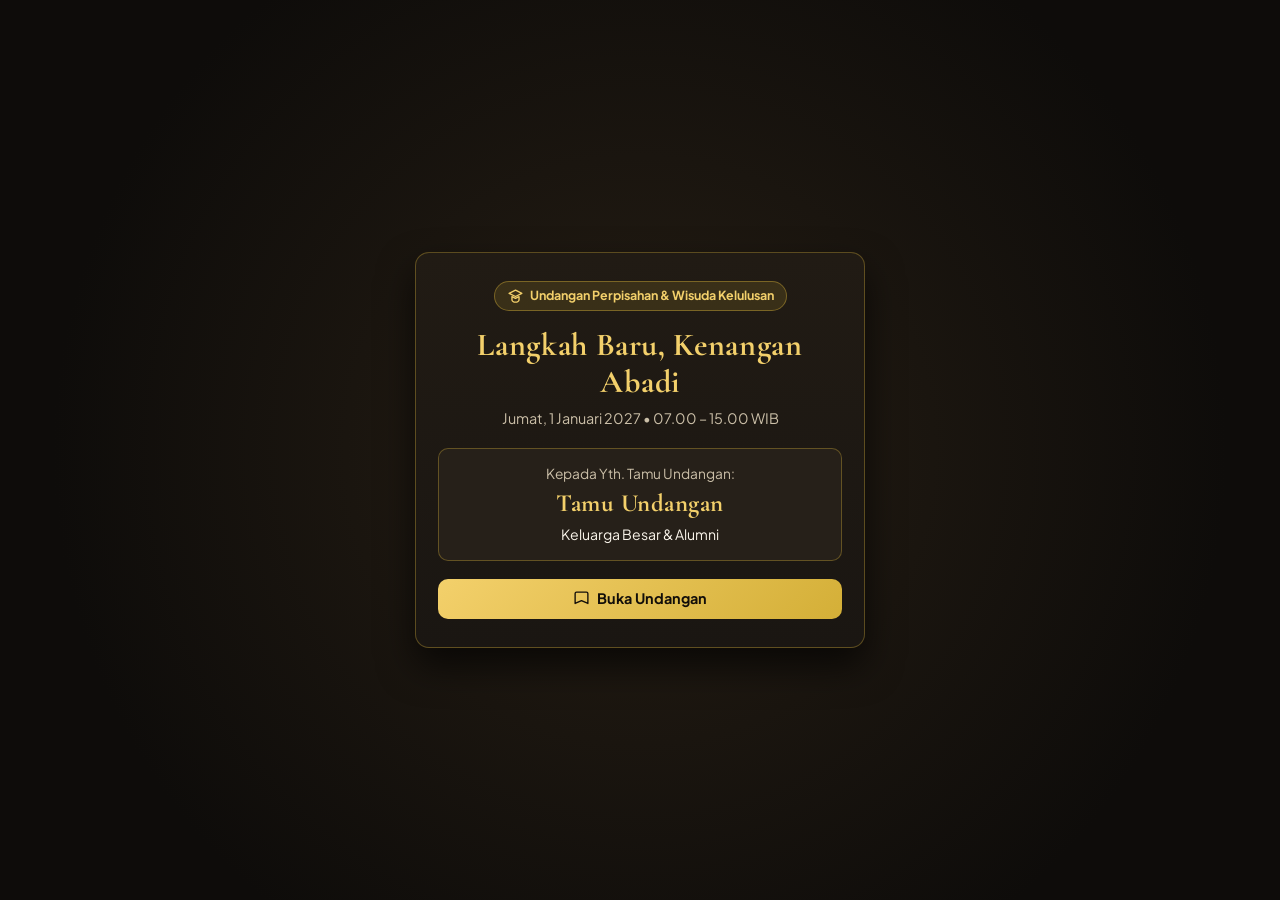
<file: blast/index.html>
<!DOCTYPE html>
<html lang="id">
<head>
  <meta charset="UTF-8">
  <meta name="viewport" content="width=device-width, initial-scale=1.0">
  <title>Undangan Perpisahan & Wisuda Kelulusan</title>
  <link href="https://fonts.googleapis.com/css2?family=Cormorant+Garamond:wght@600;700&family=Plus+Jakarta+Sans:wght@400;600;700&display=swap" rel="stylesheet">
  <link rel="stylesheet" href="../css/style.css">
</head>
<body>
  <audio id="bgMusic" loop preload="auto">
    <source src="../assets/kelulusan.mp3" type="audio/mpeg">
  </audio>

  <section id="invitationCover" class="cover-overlay" aria-label="Sampul Undangan">
    <div class="cover-card">
      <span class="badge-event">
        <svg class="ico" viewBox="0 0 24 24" aria-hidden="true"><path d="M12 3l9 4.5-9 4.5-9-4.5L12 3zm-5 9.2v4.3c0 1.7 2.2 3.5 5 3.5s5-1.8 5-3.5v-4.3l-5 2.5-5-2.5z"/></svg>
        Undangan Perpisahan & Wisuda Kelulusan
      </span>
      <h1 class="cover-title">Langkah Baru, Kenangan Abadi</h1>
      <p class="cover-subtitle">Jumat, 1 Januari 2027 • 07.00 – 15.00 WIB</p>
      <div class="cover-guest-box">
        <span class="muted-sm">Kepada Yth. Tamu Undangan:</span>
        <strong id="coverGuestName" class="cover-guest-name">Tamu Undangan</strong>
        <span id="coverGuestInstansi" class="cover-guest-instansi">Keluarga Besar & Alumni</span>
      </div>
      <button type="button" id="openInvitationBtn" class="btn btn-primary" onclick="window.bukaUndangan()">
        <svg class="ico" viewBox="0 0 24 24" aria-hidden="true"><path d="M3 19V5a2 2 0 012-2h14a2 2 0 012 2v14l-9-4-9 4z"/></svg>
        Buka Undangan
      </button>
    </div>
  </section>

  <button type="button" id="musicToggleBtn" class="floating-music-btn" aria-label="Kontrol Backsound">
    <svg class="ico" viewBox="0 0 24 24" aria-hidden="true"><path d="M9 18V5l12-2v13M9 18a3 3 0 11-6 0 3 3 0 016 0zm12-2a3 3 0 11-6 0 3 3 0 016 0z"/></svg>
    <span id="musicStatusText">Backsound: Off</span>
  </button>

  <main id="mainInvitation" class="container invitation-hidden">
    <header class="hero-header">
      <span class="badge-event">
        <svg class="ico" viewBox="0 0 24 24" aria-hidden="true"><path d="M12 2l2.9 6.26L22 9.27l-5 4.87L18.18 21 12 17.77 5.82 21 7 14.14l-5-4.87 7.1-1.01L12 2z"/></svg>
        Perpisahan & Wisuda Kelulusan
      </span>
      <h1>Acara Perpisahan & Kelulusan</h1>
      <p class="tagline">Merayakan Perjalanan, Menyambut Masa Depan • 07.00 – 15.00 WIB</p>
    </header>

    <section class="card reveal-on-scroll greeting-box">
      <p class="muted-sm">Kepada Yth. Bapak/Ibu / Rekan / Alumni:</p>
      <h2 id="inviteHeaderName">Memuat Nama Tamu...</h2>
      <p id="inviteInstansiName" class="muted-sm">Memuat Instansi / Angkatan...</p>
    </section>

    <section class="card reveal-on-scroll text-center">
      <h3 class="section-title justify-center">
        <svg class="ico ico-gold" viewBox="0 0 24 24" aria-hidden="true"><path d="M12 6v6l4 2m6-2a10 10 0 11-20 0 10 10 0 0120 0z"/></svg>
        Menuju Acara Perpisahan (Pukul 07.00 WIB)
      </h3>
      <div class="countdown-container" id="countdown">
        <div class="countdown-box"><span class="number" id="days">00</span><span class="label">Hari</span></div>
        <div class="countdown-box"><span class="number" id="hours">00</span><span class="label">Jam</span></div>
        <div class="countdown-box"><span class="number" id="minutes">00</span><span class="label">Menit</span></div>
        <div class="countdown-box"><span class="number" id="seconds">00</span><span class="label">Detik</span></div>
      </div>
      <div class="calendar-actions">
        <button type="button" id="downloadIcsBtn" class="btn btn-primary btn-auto">
          <svg class="ico" viewBox="0 0 24 24" aria-hidden="true"><path d="M8 2v4m8-4v4M3 10h18M5 4h14a2 2 0 012 2v14a2 2 0 01-2 2H5a2 2 0 01-2-2V6a2 2 0 012-2z"/></svg>
          Simpan Kalender (.ics)
        </button>
        <a id="googleCalendarLink" href="#" target="_blank" rel="noopener noreferrer" class="btn btn-secondary btn-auto">
          <svg class="ico ico-gold" viewBox="0 0 24 24" aria-hidden="true"><path d="M12 8v8m-4-4h8M5 4h14a2 2 0 012 2v14a2 2 0 01-2 2H5a2 2 0 01-2-2V6a2 2 0 012-2z"/></svg>
          Google Calendar
        </a>
      </div>
    </section>

    <section class="info-grid reveal-on-scroll">
      <div class="info-item">
        <div class="icon-center"><svg class="ico ico-lg ico-gold" viewBox="0 0 24 24" aria-hidden="true"><path d="M8 2v4m8-4v4M3 10h18M5 4h14a2 2 0 012 2v14a2 2 0 01-2 2H5a2 2 0 01-2-2V6a2 2 0 012-2z"/></svg></div>
        <h4>Hari, Tanggal</h4>
        <p id="eventDateText">Jumat, 1 Januari 2027</p>
      </div>
      <div class="info-item">
        <div class="icon-center"><svg class="ico ico-lg ico-gold" viewBox="0 0 24 24" aria-hidden="true"><path d="M12 6v6l4 2m6-2a10 10 0 11-20 0 10 10 0 0120 0z"/></svg></div>
        <h4>Waktu Acara</h4>
        <p>07.00 – 15.00 WIB</p>
      </div>
      <div class="info-item info-full">
        <div class="icon-center"><svg class="ico ico-lg ico-gold" viewBox="0 0 24 24" aria-hidden="true"><path d="M12 21s7-5.686 7-11a7 7 0 10-14 0c0 5.314 7 11 7 11zm0-8a3 3 0 100-6 3 3 0 000 6z"/></svg></div>
        <h4>Lokasi Acara</h4>
        <p>Jl. Magnolia VI No.6, Jelupang, Kec. Serpong Utara, Kota Tangerang Selatan</p>
      </div>
    </section>

    <section class="card reveal-on-scroll text-center">
      <h3 class="section-title justify-center">
        <svg class="ico ico-gold" viewBox="0 0 24 24" aria-hidden="true"><path d="M12 21s7-5.686 7-11a7 7 0 10-14 0c0 5.314 7 11 7 11zm0-8a3 3 0 100-6 3 3 0 000 6z"/></svg>
        Lokasi & Kenang-Kenangan Angkatan
      </h3>
      <p class="section-desc">Acara berlangsung pukul <strong>07.00 – 15.00 WIB</strong>. Salin rekening panitia di bawah jika berkenan.</p>
      <div class="copy-box">
        <div>
          <span class="muted-sm">Rekening Kenang-Kenangan (BCA)</span>
          <strong id="rekeningText" class="text-gold">1234567890 a.n. Panitia Kelulusan</strong>
        </div>
        <button type="button" id="copyRekeningBtn" class="btn btn-primary btn-auto">
          <svg class="ico" viewBox="0 0 24 24" aria-hidden="true"><path d="M8 4h11a2 2 0 012 2v11M4 8h11a2 2 0 012 2v10a2 2 0 01-2 2H6a2 2 0 01-2-2V10a2 2 0 012-2z"/></svg>
          Salin
        </button>
      </div>
      <div id="copyToast" class="copy-toast" role="status" aria-live="polite"></div>
      <div class="map-container">
        <iframe
          src="https://www.google.com/maps/embed?pb=!1m18!1m12!1m3!1d3965.803875328574!2d106.6855!3d-6.3522!2m3!1f0!2f0!3f0!3m2!1i1024!2i768!4f13.1!3m3!1m2!1s0x2e69eef26b772421%3A0x8e2c7a7238e833b4!2sSMK%20Negeri%206%20Kota%20Tangerang%20Selatan!5e0!3m2!1sid!2sid!4v1700000000000!5m2!1sid!2sid"
          width="100%" height="250" style="border:0;" allowfullscreen="" loading="lazy">
        </iframe>
      </div>
      <a href="https://maps.google.com/?q=SMKN+6+Kota+Tangerang+Selatan" target="_blank" rel="noopener noreferrer" class="btn btn-secondary btn-map">
        <svg class="ico ico-gold" viewBox="0 0 24 24" aria-hidden="true"><path d="M9 20l-5.447-2.724A1 1 0 013 16.382V5.618a1 1 0 011.447-.894L9 7m0 13l6-3m-6 3V7m6 10l5.447 2.724A1 1 0 0021 18.382V7.618a1 1 0 00-.553-.894L15 4m0 13V4m0 0L9 7"/></svg>
        Buka Petunjuk Arah (Google Maps)
      </a>
    </section>

    <section class="card reveal-on-scroll">
      <h2 class="section-title justify-center">
        <svg class="ico ico-gold" viewBox="0 0 24 24" aria-hidden="true"><path d="M4 6a2 2 0 012-2h12a2 2 0 012 2v12a2 2 0 01-2 2H6a2 2 0 01-2-2V6zm4 4a1.5 1.5 0 100-3 1.5 1.5 0 000 3zm-2 7l4.5-5 3.5 4 2.5-3 3.5 4H6z"/></svg>
        Galeri Foto Wisuda & Kelulusan
      </h2>
      <p class="section-desc text-center">Potret momen kelulusan dan kebersamaan angkatan.</p>
      <div class="gallery-grid" id="graduationGallery">
        <figure class="gallery-item">
          <img src="../assets/lulus.jpg" alt="Prosesi Wisuda & Kelulusan" loading="lazy">
          <figcaption>Prosesi Wisuda</figcaption>
        </figure>
        <figure class="gallery-item">
          <img src="../assets/images (2).jpg" alt="Kebersamaan Angkatan" loading="lazy">
          <figcaption>Kebersamaan Angkatan</figcaption>
        </figure>
      </div>
    </section>

    <section class="card reveal-on-scroll">
      <h2 class="section-title justify-center">
        <svg class="ico ico-gold" viewBox="0 0 24 24" aria-hidden="true"><path d="M9 12l2 2 4-4m6 2a9 9 0 11-18 0 9 9 0 0118 0z"/></svg>
        Konfirmasi Kehadiran (RSVP) & Ucapan
      </h2>
      <p class="section-desc text-center">Konfirmasikan kehadiran Anda untuk acara pukul <strong>07.00 – 15.00 WIB</strong>.</p>
      <div id="rsvpAlert" class="alert"></div>
      <form id="rsvpForm">
        <div class="form-group">
          <label for="rsvpNama">Nama Lengkap</label>
          <input type="text" id="rsvpNama" class="form-control" placeholder="Masukkan nama lengkap Anda" required>
        </div>
        <div class="form-group">
          <label for="rsvpInstansi">Asal Kelas / Instansi / Alumni</label>
          <input type="text" id="rsvpInstansi" class="form-control" placeholder="Contoh: XII RPL / Alumni / Orang Tua" required>
        </div>
        <input type="hidden" id="rsvpKategori" value="Undangan">
        <div class="form-group">
          <label for="rsvpWa">Nomor WhatsApp Aktif</label>
          <input type="tel" id="rsvpWa" class="form-control" placeholder="Contoh: 081234567890" required>
        </div>
        <div class="form-group">
          <label for="rsvpStatus">Konfirmasi Kehadiran</label>
          <select id="rsvpStatus" class="form-control" required>
            <option value="Hadir">Hadir</option>
            <option value="Tidak Hadir">Tidak Hadir</option>
            <option value="Berhalangan / Diwakilkan">Berhalangan / Diwakilkan</option>
          </select>
        </div>
        <div class="form-group">
          <label for="rsvpJumlah">Jumlah yang Hadir</label>
          <input type="number" id="rsvpJumlah" class="form-control" value="1" min="1" max="10" required>
        </div>
        <div class="form-group">
          <label for="rsvpPesan">Ucapan & Doa Kelulusan</label>
          <textarea id="rsvpPesan" class="form-control" placeholder="Tuliskan pesan perpisahan atau doa kelulusan..."></textarea>
        </div>
        <button type="submit" class="btn btn-primary">
          <svg class="ico" viewBox="0 0 24 24" aria-hidden="true"><path d="M5 12l5 5L20 7"/></svg>
          Kirim Konfirmasi & Ucapan
        </button>
      </form>

      <div class="guestbook-section">
        <h3 class="guestbook-title">
          <svg class="ico ico-gold" viewBox="0 0 24 24" aria-hidden="true"><path d="M8 10h8m-8 4h5m7-9a2 2 0 012 2v8a2 2 0 01-2 2H6l-4 4V7a2 2 0 012-2h16z"/></svg>
          Buku Tamu & Ucapan Terbaru
        </h3>
        <div id="guestbookList" class="guestbook-list"></div>
      </div>
    </section>
  </main>

  <script src="../js/script.js"></script>
</body>
</html>
</file>
<file: css/style.css>
:root {
  --bg-main: #0E0C0A;
  --bg-card: #1A1612;
  --bg-soft: #262019;
  --gold: #D4AF37;
  --gold-bright: #F3D06B;
  --gold-deep: #A67C1E;
  --gold-soft: rgba(212, 175, 55, 0.14);
  --text-main: #FAF5EB;
  --text-muted: #CBBFA8;
  --border: rgba(212, 175, 55, 0.35);
  --radius: 14px;
  --font-serif: 'Cormorant Garamond', Georgia, serif;
  --font-sans: 'Plus Jakarta Sans', sans-serif;
}

* { box-sizing: border-box; margin: 0; padding: 0; }

body {
  font-family: var(--font-sans);
  background: radial-gradient(circle at top, #231C14 0%, var(--bg-main) 68%);
  color: var(--text-main);
  line-height: 1.6;
  overflow-x: hidden;
}

h1, h2, .cover-guest-name { font-family: var(--font-serif); font-weight: 700; letter-spacing: 0.02em; }
.text-center { text-align: center; }
.justify-center { justify-content: center; }
.text-gold { color: var(--gold-bright); }
.muted-sm { font-size: 0.86rem; color: var(--text-muted); display: block; }
.invitation-hidden { display: none; }

.ico { width: 17px; height: 17px; flex-shrink: 0; fill: none; stroke: currentColor; stroke-width: 1.9; stroke-linecap: round; stroke-linejoin: round; }
.ico-lg { width: 26px; height: 26px; }
.ico-gold { color: var(--gold-bright); }
.icon-center { display: flex; justify-content: center; margin-bottom: 6px; }

/* Cover Gelap Keemasan */
.cover-overlay {
  position: fixed; inset: 0; z-index: 9999;
  display: flex; align-items: center; justify-content: center; padding: 20px;
  background: radial-gradient(circle at center, #261E14 0%, #0E0C0A 75%);
  transition: opacity 0.4s ease, transform 0.4s ease, visibility 0.4s ease;
}
.cover-overlay.is-opened { opacity: 0; transform: translateY(-14px); visibility: hidden; pointer-events: none; }

.cover-card {
  position: relative; z-index: 10000;
  width: 100%; max-width: 450px;
  background: linear-gradient(180deg, #211B14 0%, var(--bg-card) 100%);
  border: 1px solid var(--border);
  border-radius: var(--radius); padding: 28px 22px; text-align: center;
  box-shadow: 0 18px 36px rgba(0, 0, 0, 0.65);
}
#openInvitationBtn { position: relative; z-index: 10001; cursor: pointer; }
.cover-title { font-size: 2rem; line-height: 1.15; color: var(--gold-bright); margin: 8px 0 6px; }
.cover-subtitle { font-size: 0.9rem; color: var(--text-muted); margin-bottom: 18px; }
.cover-guest-box {
  background: var(--bg-soft); border: 1px solid var(--border);
  border-radius: 10px; padding: 14px; margin-bottom: 18px;
}
.cover-guest-name { font-size: 1.55rem; line-height: 1.2; color: var(--gold-bright); display: block; margin: 4px 0 2px; }
.cover-guest-instansi { font-size: 0.88rem; color: var(--text-main); }

/* Floating Audio */
.floating-music-btn {
  position: fixed; right: 16px; bottom: 16px; z-index: 950;
  display: inline-flex; align-items: center; gap: 7px; padding: 10px 14px;
  border-radius: 999px; border: 1px solid var(--gold);
  background: var(--bg-card); color: var(--gold-bright);
  font: 700 0.82rem/1 var(--font-sans); cursor: pointer;
  box-shadow: 0 8px 20px rgba(0, 0, 0, 0.5);
}
.floating-music-btn.is-playing { background: linear-gradient(135deg, var(--gold-bright) 0%, var(--gold) 100%); color: #120E09; }

/* Layout & Kartu */
.container, .admin-container { max-width: 760px; margin: 0 auto; padding: 20px 16px 56px; }
.admin-container { max-width: 1120px; }

.hero-header {
  text-align: center;
  background: linear-gradient(145deg, #282016 0%, #17130E 65%, #2B2113 100%);
  border: 1px solid var(--border);
  border-radius: var(--radius); padding: 28px 20px; margin-bottom: 18px;
  box-shadow: 0 12px 24px rgba(0, 0, 0, 0.45);
}
.hero-header h1 { font-size: 2.15rem; line-height: 1.15; color: var(--gold-bright); }
.tagline { font-size: 0.92rem; color: var(--text-muted); margin-top: 6px; }

.badge-event {
  display: inline-flex; align-items: center; gap: 6px;
  background: var(--gold-soft); color: var(--gold-bright);
  border: 1px solid rgba(212, 175, 55, 0.42);
  padding: 4px 12px; border-radius: 999px; font-size: 0.78rem; font-weight: 700; margin-bottom: 8px;
}

.card { background: var(--bg-card); border: 1px solid var(--border); border-radius: var(--radius); padding: 22px; margin-bottom: 18px; }
.section-title { display: flex; align-items: center; gap: 8px; font-size: 1.35rem; margin-bottom: 6px; color: var(--gold-bright); }
.section-desc { font-size: 0.9rem; color: var(--text-muted); margin-bottom: 16px; }
code { color: var(--gold-bright); background: var(--bg-soft); padding: 2px 6px; border-radius: 6px; }

/* Countdown & Info */
.greeting-box h2 { font-size: 1.85rem; color: var(--gold-bright); margin: 2px 0; }
.countdown-container { display: grid; grid-template-columns: repeat(4, 1fr); gap: 10px; margin-bottom: 16px; }
.countdown-box { background: var(--bg-soft); border: 1px solid var(--border); border-radius: 10px; padding: 12px 6px; }
.countdown-box .number { display: block; font-size: 1.4rem; font-weight: 700; color: var(--gold-bright); }
.countdown-box .label { font-size: 0.78rem; color: var(--text-muted); }

.calendar-actions, .action-bar, .btn-group { display: flex; align-items: center; flex-wrap: wrap; gap: 10px; }
.calendar-actions { justify-content: center; }
.action-bar { justify-content: space-between; margin-top: 16px; }

.info-grid { display: grid; grid-template-columns: repeat(2, 1fr); gap: 14px; margin-bottom: 18px; }
.info-item { background: var(--bg-card); border: 1px solid var(--border); border-radius: var(--radius); padding: 16px 14px; text-align: center; }
.info-full { grid-column: 1 / -1; }
.info-item h4 { font-size: 0.84rem; color: var(--text-muted); font-weight: 600; margin-bottom: 2px; }
.info-item p { font-size: 0.94rem; font-weight: 700; color: var(--text-main); }

/* Salin, Peta & Galeri */
.copy-box { display: flex; align-items: center; justify-content: space-between; gap: 12px; flex-wrap: wrap; background: var(--bg-soft); border: 1px solid var(--border); border-radius: 10px; padding: 12px 14px; margin-bottom: 14px; text-align: left; }
.copy-toast { display: none; margin-bottom: 12px; padding: 8px 12px; border-radius: 8px; background: var(--gold-soft); border: 1px solid var(--gold); color: var(--gold-bright); font-size: 0.86rem; font-weight: 700; }
.copy-toast.show { display: block; }
.map-container iframe { border-radius: 10px; margin-bottom: 14px; }

.gallery-grid { display: grid; grid-template-columns: repeat(2, 1fr); gap: 14px; }
.gallery-item { background: var(--bg-soft); border: 1px solid var(--border); border-radius: 10px; overflow: hidden; }
.gallery-item img { width: 100%; height: 190px; object-fit: cover; display: block; }
.gallery-item figcaption { padding: 8px 10px; font-size: 0.86rem; font-weight: 700; color: var(--gold-bright); text-align: center; }

.reveal-on-scroll { opacity: 0; transform: translateY(16px); transition: opacity 0.5s ease, transform 0.5s ease; }
.reveal-on-scroll.is-visible { opacity: 1; transform: translateY(0); }

/* Form & Tombol */
.form-group { margin-bottom: 14px; }
.form-group label { display: block; font-size: 0.86rem; font-weight: 600; color: var(--text-muted); margin-bottom: 5px; }
.form-control { width: 100%; padding: 10px 12px; border: 1px solid var(--border); border-radius: 10px; font: 0.92rem/1.4 var(--font-sans); background: var(--bg-soft); color: var(--text-main); }
.form-control:focus { outline: none; border-color: var(--gold-bright); }
textarea.form-control { min-height: 82px; resize: vertical; }

.btn { display: inline-flex; align-items: center; justify-content: center; gap: 7px; width: 100%; padding: 11px 18px; font: 700 0.9rem/1.2 var(--font-sans); border-radius: 10px; border: none; cursor: pointer; text-decoration: none; transition: opacity 0.2s ease, background-color 0.2s ease; }
.btn:hover { opacity: 0.92; }
.btn-auto { width: auto; }
.btn-sm { padding: 7px 12px; font-size: 0.82rem; }
.btn-map { max-width: 320px; margin: 0 auto; }
.btn-primary { background: linear-gradient(135deg, var(--gold-bright) 0%, var(--gold) 100%); color: #120E09; }
.btn-secondary { background: var(--bg-soft); color: var(--gold-bright); border: 1px solid var(--border); }

.alert { display: none; padding: 11px 14px; border-radius: 10px; margin-bottom: 14px; font-size: 0.88rem; font-weight: 700; }
.alert.show { display: block; }
.alert-success, .alert-error { background: var(--gold-soft); border: 1px solid var(--gold); color: var(--gold-bright); }

/* Buku Tamu & Tabel Admin */
.guestbook-section { margin-top: 22px; padding-top: 16px; border-top: 1px solid var(--border); }
.guestbook-title { display: flex; align-items: center; gap: 8px; font-size: 1.2rem; color: var(--gold-bright); margin-bottom: 10px; }
.guestbook-list { display: flex; flex-direction: column; gap: 10px; }
.guestbook-item { background: var(--bg-soft); border: 1px solid var(--border); border-radius: 10px; padding: 12px; }
.guestbook-meta { display: flex; justify-content: space-between; align-items: center; flex-wrap: wrap; gap: 6px; margin-bottom: 4px; }
.guestbook-badge { font-size: 0.74rem; font-weight: 700; padding: 2px 9px; border-radius: 999px; background: linear-gradient(135deg, var(--gold-bright) 0%, var(--gold) 100%); color: #120E09; }

.upload-zone { position: relative; border: 1px dashed var(--gold); border-radius: var(--radius); padding: 24px 16px; text-align: center; background: var(--bg-soft); cursor: pointer; }
.upload-zone h3 { font-family: var(--font-sans); font-size: 0.98rem; font-weight: 700; color: var(--gold-bright); margin-bottom: 4px; }
.upload-zone input[type="file"] { position: absolute; inset: 0; opacity: 0; cursor: pointer; }

.table-responsive { width: 100%; overflow-x: auto; }
.data-table { width: 100%; border-collapse: collapse; font-size: 0.9rem; }
.data-table th, .data-table td { padding: 11px 12px; border-bottom: 1px solid var(--border); text-align: center; vertical-align: middle; }
.data-table th { background: var(--bg-soft); color: var(--gold-bright); font-weight: 700; }
.data-table tbody tr:nth-child(even) { background-color: rgba(212, 175, 55, 0.05); }
.empty-row { color: var(--text-muted); padding: 24px !important; }

footer { text-align: center; color: var(--text-muted); font-size: 0.84rem; padding: 16px; }

@media (max-width: 480px) {
  .container { padding: 12px 10px 74px; }
  .card { padding: 16px 14px; margin-bottom: 14px; }
  .hero-header h1 { font-size: 1.8rem; }
  .info-grid, .gallery-grid { grid-template-columns: 1fr; }
  .countdown-container { gap: 6px; }
}
</file>
